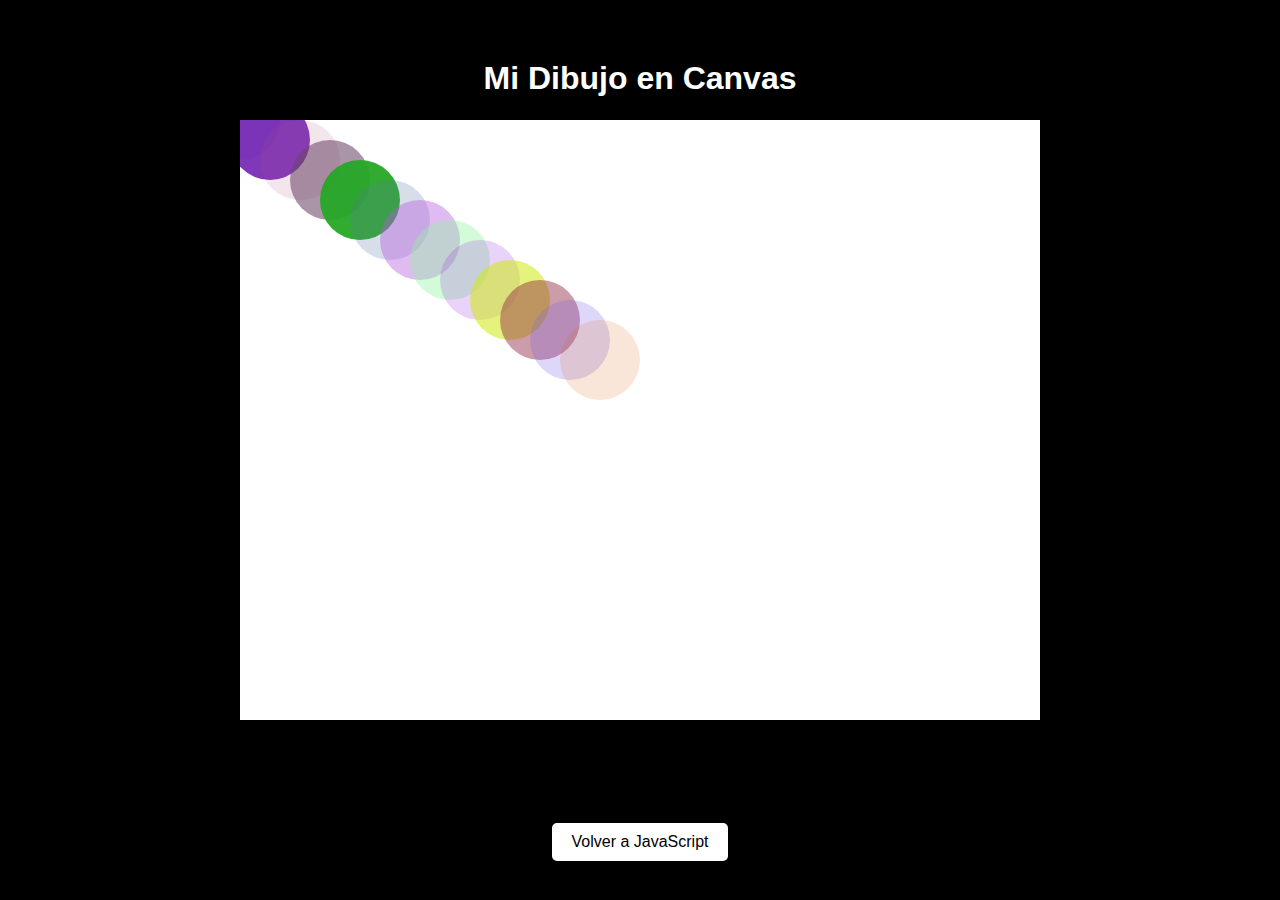
<file: animado/index.html>
<!DOCTYPE html>
<html lang="en">
<head>
    <meta charset="UTF-8">
    <meta name="viewport" content="width=device-width, initial-scale=1.0">
    <title>Dibujo Día de Muertos</title>
    <style>
        body {
            margin: 0;
            width: 100vw;
            height: 100vh;
            display: grid;
            place-items: center;
            font-family: Verdana, Geneva, Tahoma, sans-serif;
            background-color: black;
            color: white;
            text-align: center;
        }

        #lienzo {
            border: 1px solid black;
            background-color: white;
        }

        .button-container {
            margin-top: 20px;
            display: flex;
            gap: 10px;
        }

        .button {
            padding: 10px 20px;
            font-size: 16px;
            background-color: white;
            color: black;
            border: none;
            border-radius: 5px;
            cursor: pointer;
            text-decoration: none;
        }

        .button:hover {
            background-color: #f1f1f1;
            color: black;
        }
    </style>
</head>
<body>

    <div class="container">
        <h1>Mi Dibujo en Canvas</h1>
        <canvas id="lienzo" width="800" height="600"></canvas>
    </div>

    <script src="./app.js"></script>

    <div class="button-container">
        <a href="../JavaScript.html" class="button">Volver a JavaScript</a>
    </div>
    
</body>
</html>
</file>
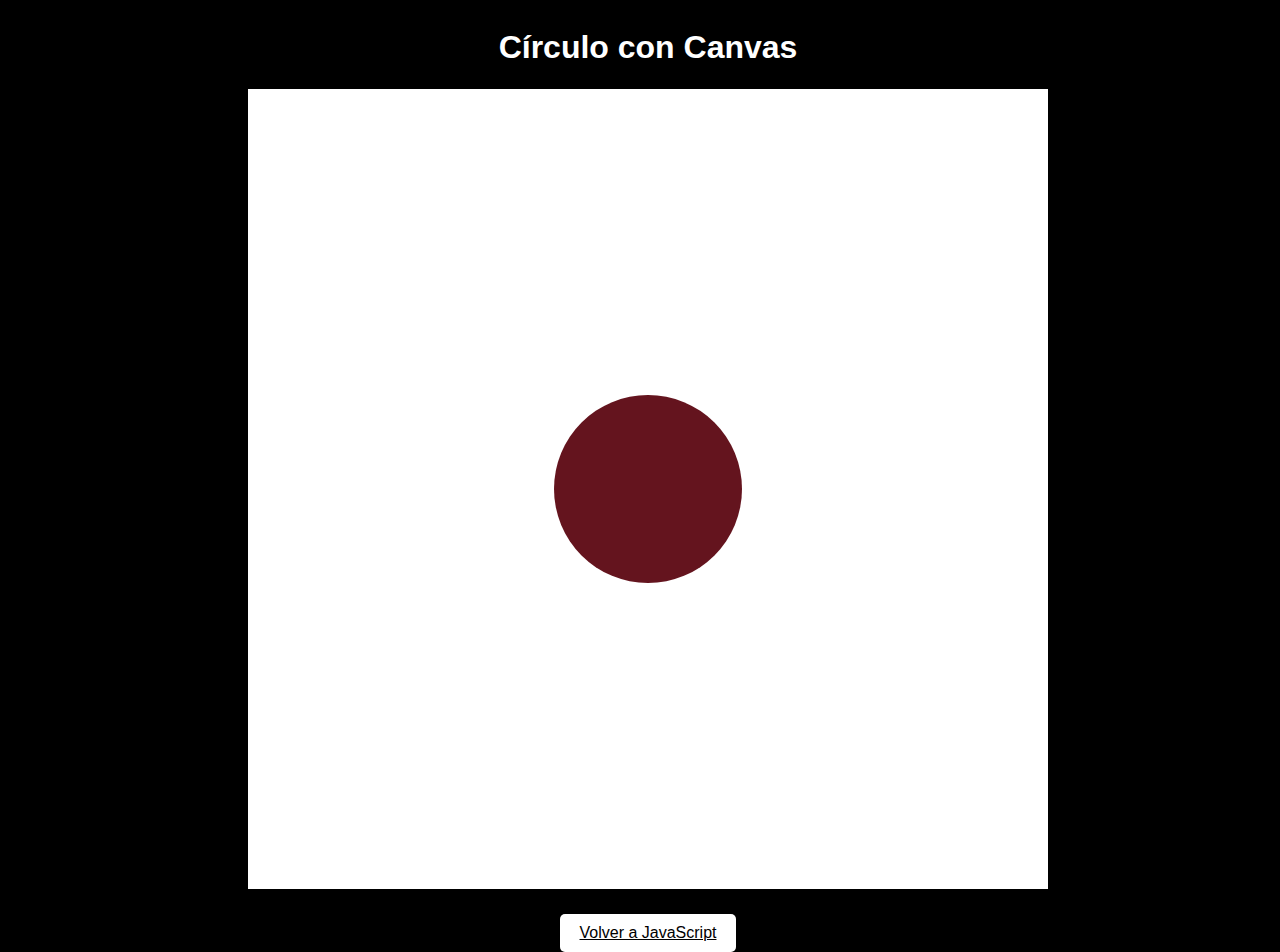
<file: circulo/index.html>
<!DOCTYPE html>
<html lang="en">
<head>
    <meta charset="UTF-8">
    <meta name="viewport" content="width=device-width, initial-scale=1.0">
    <title>Circulo</title>
    <style>
        body {
            width: 100vw;
            height: 100vh;
            display: grid;
            place-items: center;
            font-family: Verdana, Geneva, Tahoma, sans-serif;
            background-color: black;
            color: white;
            text-align: center;
        }

        #lienzo {
            border: 1px solid black;
            background-color: white;
        }

        .back-button {
            margin-top: 20px;
            padding: 10px 20px;
            font-size: 16px;
            background-color: white;
            color: black;
            border: none;
            border-radius: 5px;
            cursor: pointer;
        }

        .back-button:hover {
            background-color: #f1f1f1;
            color: black;
        }
    </style>
</head>
<body>

    <div class="container">
        <h1>Círculo con Canvas</h1>
        <canvas id="lienzo" width="800" height="800"></canvas>
    </div>
    <script src="./app.js"></script>

    <a href="../JavaScript.html" class="back-button">Volver a JavaScript</a>

</body>
</html>
</file>
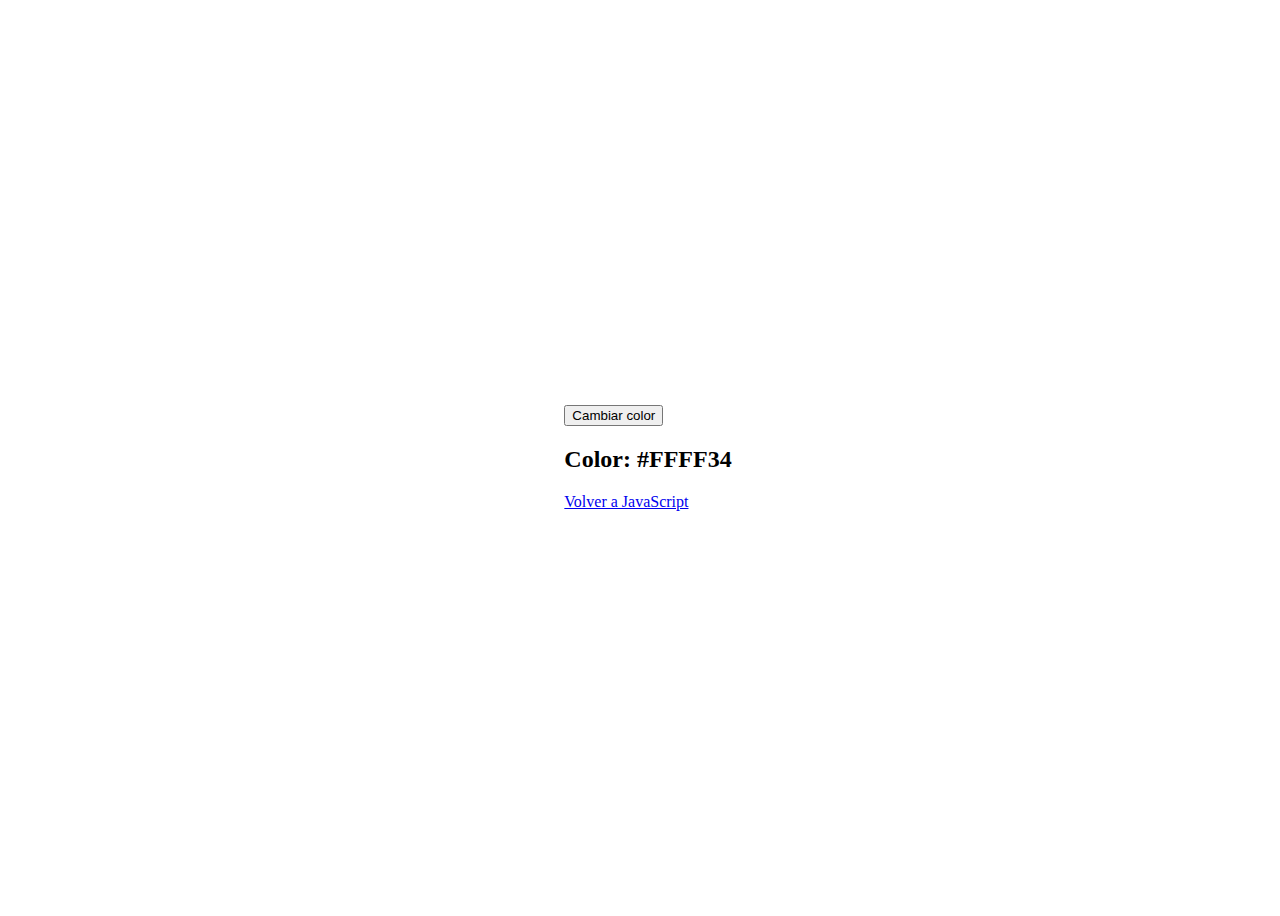
<file: colorsbj/index.html>
<!DOCTYPE html>
<html lang="en">
<head>  
    <meta charset="UTF-8">
    <meta name="viewport" content="width=device-width, initial-scale=1.0">
    <title>DOM propiedades</title>
    <style>
        body {
            width: 100vw;
            height: 100vh;
            display: grid;
            place-items: center;
        }
    </style>
</head>
<body>
    <div>
    <button id="btnchange">Cambiar color</button>
    <h2>Color: <span>#FFFF34</span></h2>
    
    <script src="./app.js"></script>  
    
    <div class="button-container">
        <a href="../JavaScript.html" class="button">Volver a JavaScript</a>
    </div>
    
</body>
</html>
</file>
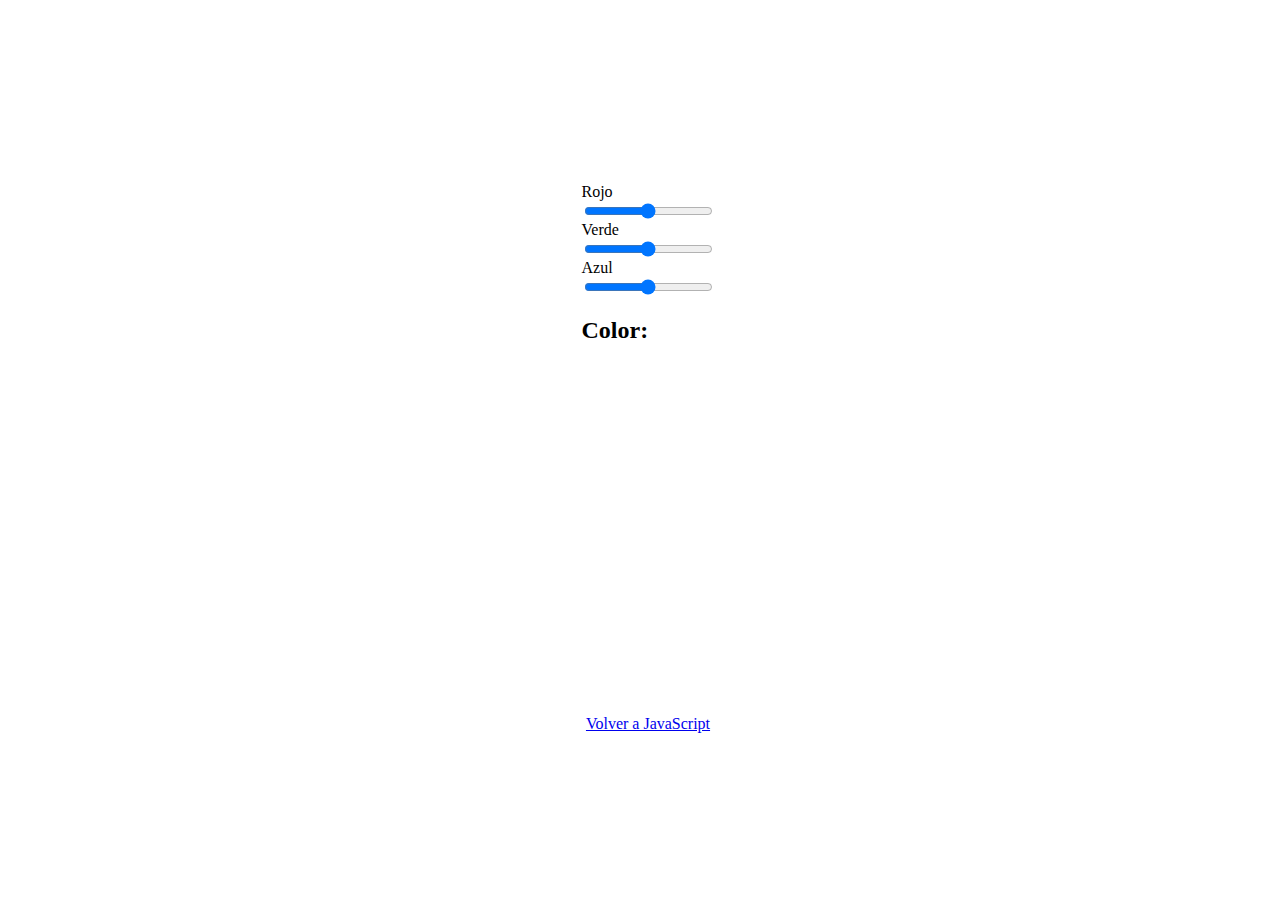
<file: colorsinput/index.html>
<!DOCTYPE html>
<html lang="en">

<head>
    <meta charset="UTF-8">
    <meta name="viewport" content="width=device-width, initial-scale=1.0">
    <title>DOM Propiedades</title>
    <style>
        body {
            width: 100vw;
            height: 100vh;
            display: grid;
            place-items: center;
        }
        body div{
            display: flex;
            flex-direction: column;
        }
    </style>
</head>

<body>
    <div>
        <label for = "red"> Rojo</label>
        <input type="range" id="red" min="0" max="255">
        <label for = "green"> Verde</label>
        <input type="range" id="green" min="0" max="255">
        <label for = "blue"> Azul</label>
        <input type="range" id="blue" min="0" max="255">
        

        <h2> Color: <span #FFFF34></span></h2>
    </div>
    <script src="./app.js"></script>

    <div class="button-container">
        <a href="../JavaScript.html" class="button">Volver a JavaScript</a>
    </div>
</body>

</html>
</file>
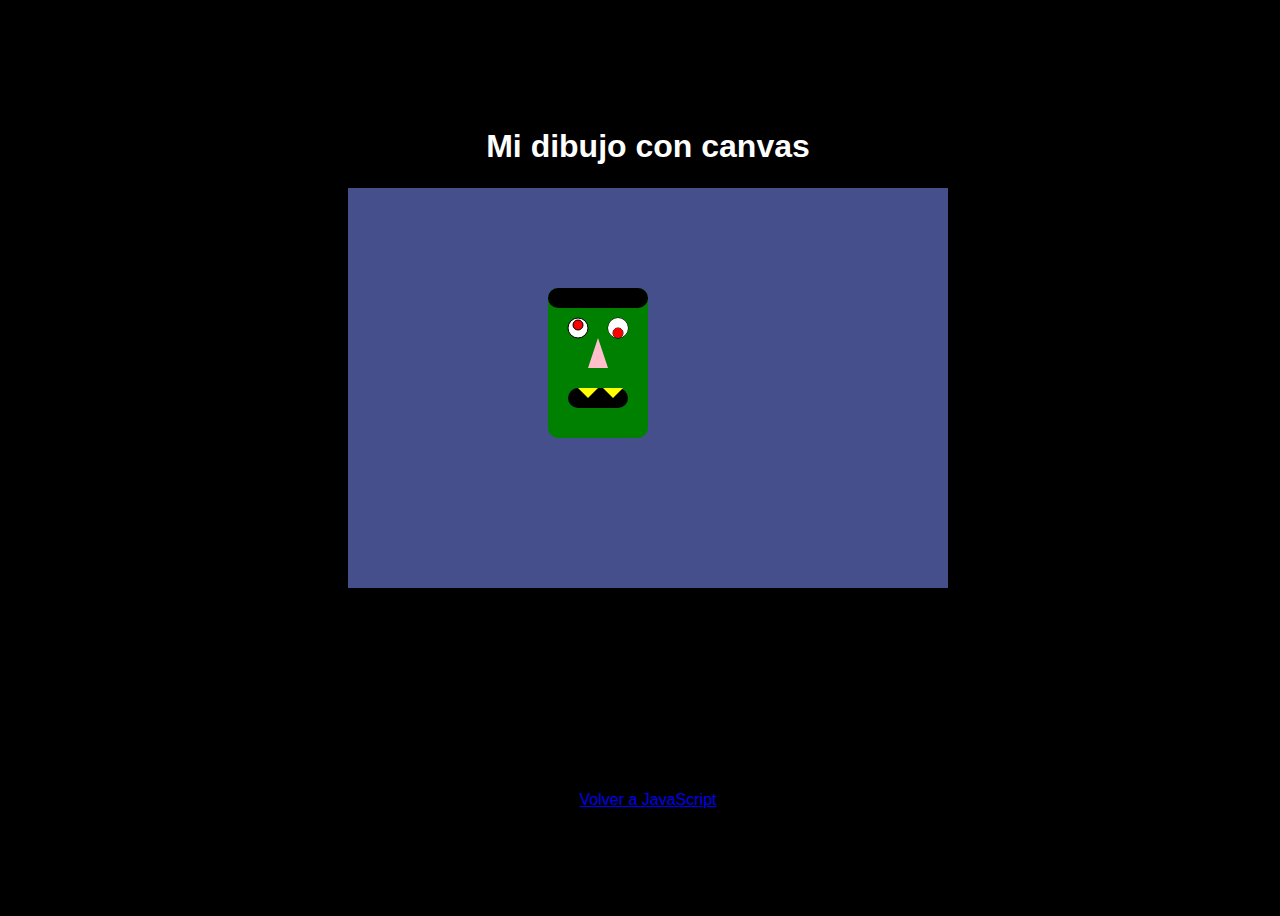
<file: dibujo/index.html>
<!DOCTYPE html>
<html lang="en">
<head>
    <meta charset="UTF-8">
    <meta name="viewport" content="width=device-width, initial-scale=1.0">
    <title>Dibujo Halloween</title>
    <style>
        body {
            width: 100vw;
            height: 100vh;
            display: grid;
            place-items: center;
            font-family: Verdana, Geneva, Tahoma, sans-serif;
            background-color: black;
            color:white;
            text-align: center;
        }
        #lienzo { 
            border: 1px solid black;
            background-color: rgb(69, 79, 139);
        }
    </style>
</head>
<body>
    <div class="container">
        <h1>Mi dibujo con canvas</h1>
        <canvas id="lienzo" width="600" height="400"></canvas>
    </div>  
    <script src="./app.js"></script>  

    <div class="button-container">
        <a href="../JavaScript.html" class="button">Volver a JavaScript</a>
    </div>
    
</body>
</html>
</file>
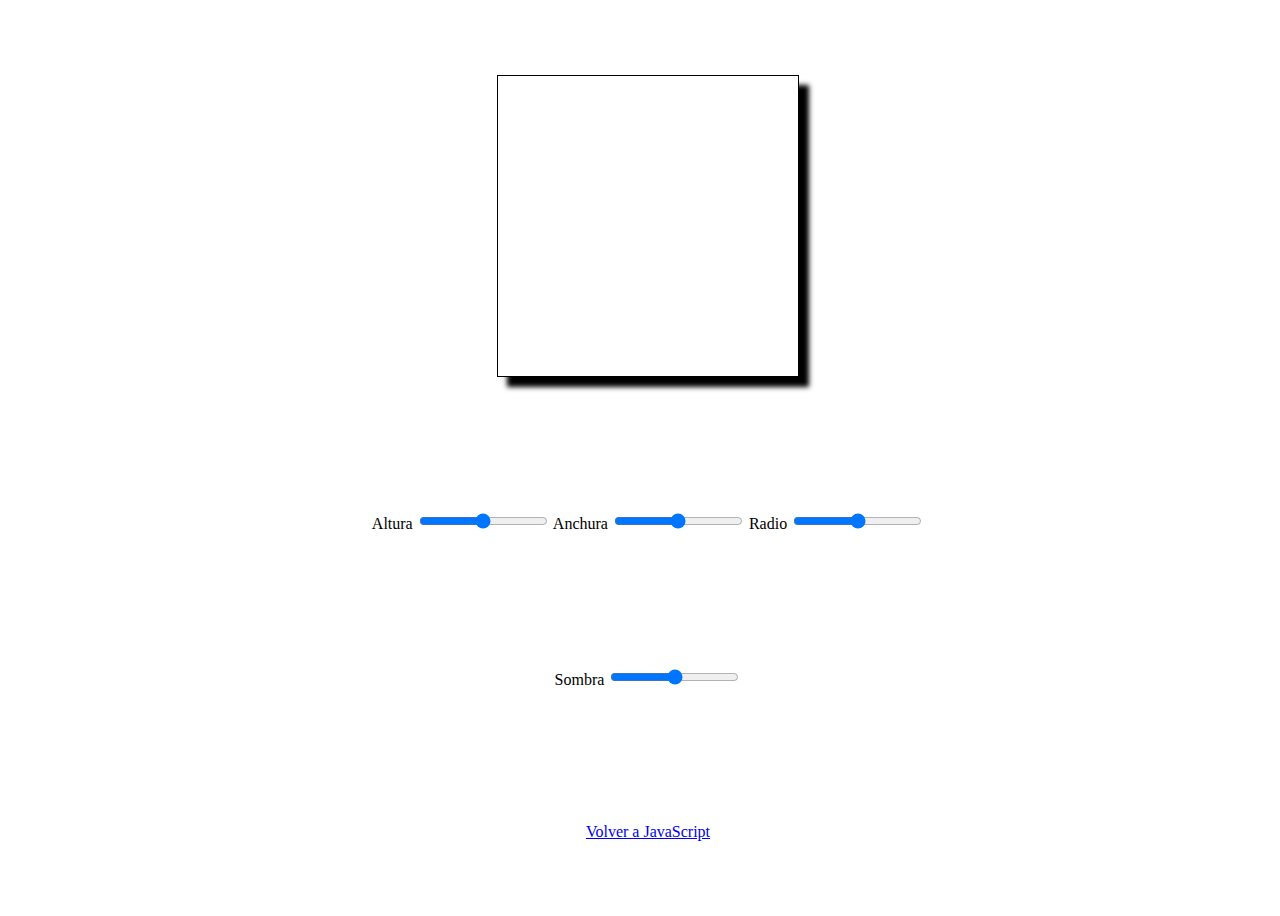
<file: divdinamico/index.html>
<!DOCTYPE html>
<html lang="en">

<head>
    <meta charset="UTF-8">
    <meta name="viewport" content="width=device-width, initial-scale=1.0">
    <title>div dinamico</title>
    <style>
        body {
            width: 100vw;
            height: 100vh;
            display: grid;
            place-items: center;
        }

        .container {
            width: 300px;
            height: 300px;
            border: 1px solid black;
            border-radius: 0px;
            box-shadow: 10px 10px 5px black;
            transition: all 0.3s ease;
        }
    </style>
</head>

<body>
    <div class="container"></div>

    <div class="parametros">
        <label for="height">Altura</label>
        <input type="range" id="height" min="0" max="500">
        <label for="width">Anchura</label>
        <input type="range" id="width" min="0" max="500">
        <label for="radius">Radio</label>
        <input type="range" id="radius" min="0" max="500">
    </div>
    <div>
        <label for="shadow">Sombra</label>
        <input type="range" id="shadow" min="0" max="500">
    </div>

    <script>
        const inputAlto = document.querySelector('#height');
        const inputAncho = document.querySelector('#width');
        const inputRadio = document.querySelector('#radius');
        const inputSombra = document.querySelector('#shadow');
        const figure = document.querySelector('.container');

        
        inputAlto.addEventListener('input', (event) => {
            figure.style.height = `${event.target.value}px`;
        });

        inputAncho.addEventListener('input', (event) => {
            figure.style.width = `${event.target.value}px`;
        });

        inputRadio.addEventListener('input', (event) => {
            figure.style.borderRadius = `${event.target.value}px`;
        });

        
        inputSombra.addEventListener('input', (event) => {
            const blur = event.target.value;
            figure.style.boxShadow = `10px 10px ${blur}px rgba(0, 0, 0, 0.5)`;
        });

        
    </script>

<div class="button-container">
    <a href="../JavaScript.html" class="button">Volver a JavaScript</a>
</div>

</body>

</html>
</file>
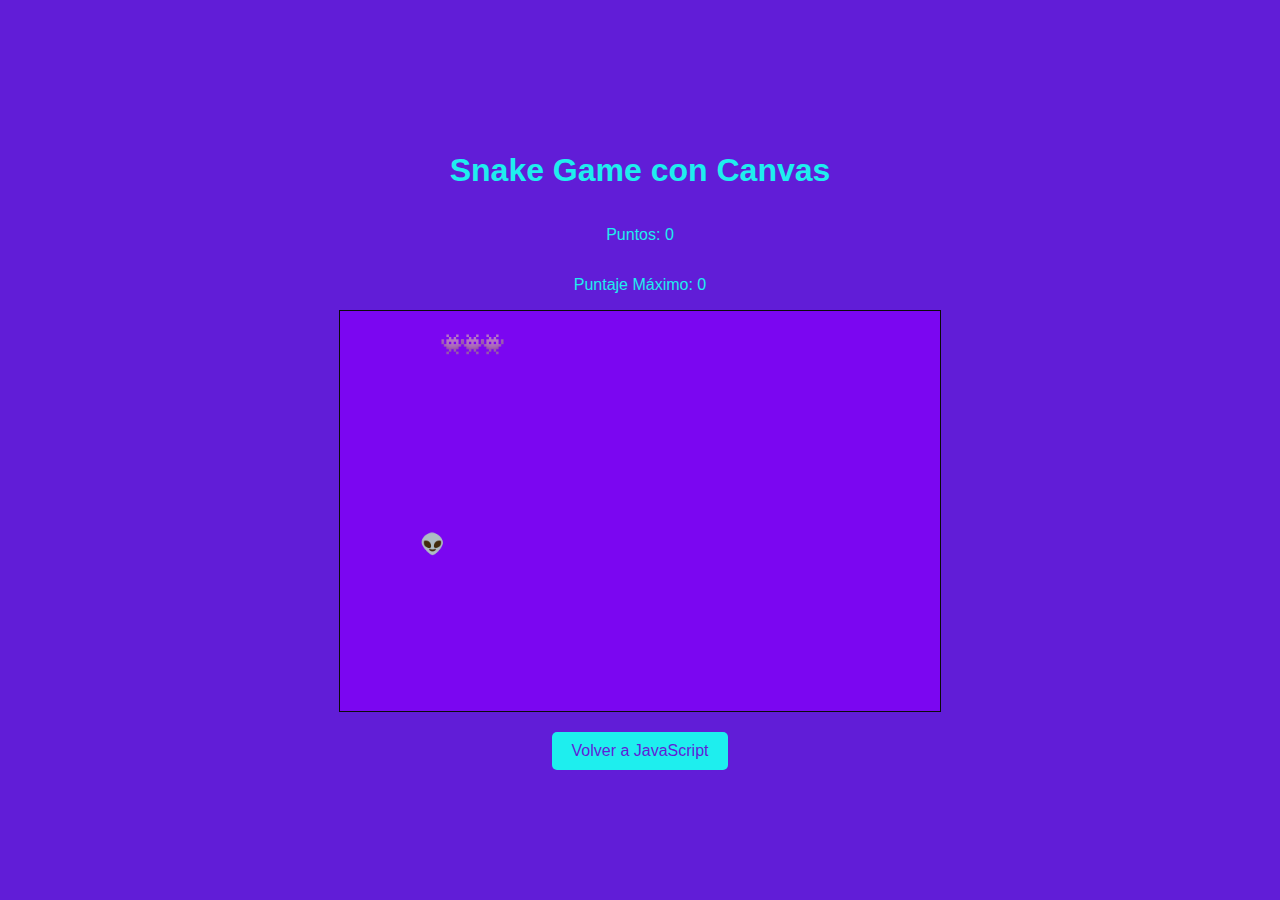
<file: game/index.html>
<!DOCTYPE html>
<html lang="en">
<head>
    <meta charset="UTF-8">
    <meta name="viewport" content="width=device-width, initial-scale=1.0">
    <title>Game</title>
    <style>
        body {
            margin: 0;
            padding: 0;
            width: 100vw;
            height: 100vh;
            display: grid;
            place-items: center;
            font-family: Verdana, Geneva, Tahoma, sans-serif;
            background-color: rgb(97, 29, 215);
            color: rgb(30, 238, 238);
            text-align: center;
        }
        #lienzo { 
            border: 1px solid rgb(11, 11, 11);
            background-color: rgb(123, 6, 241);
        }
        .container {
            display: flex;
            flex-direction: column;
            align-items: center;
        }
        .back-button {
            margin-top: 20px;
            padding: 10px 20px;
            font-size: 16px;
            background-color: rgb(30, 238, 238);
            color: rgb(97, 29, 215);
            border: none;
            border-radius: 5px;
            cursor: pointer;
            text-decoration: none;
        }
        .back-button:hover {
            background-color: rgb(20, 160, 160);
            color: white;
        }
    </style>
</head>
<body>
    <div class="container">
        <h1>Snake Game con Canvas</h1>
        <p>Puntos: <span id="puntaje">0</span></p>
        <p>Puntaje Máximo: <span id="puntajeMaximo">0</span></p>
        <canvas id="lienzo" width="600" height="400"></canvas>

        <a href="../JavaScript.html" class="back-button">Volver a JavaScript</a>
    </div>  

    <script src="./app.js"></script>  
</body>
</html>
</file>
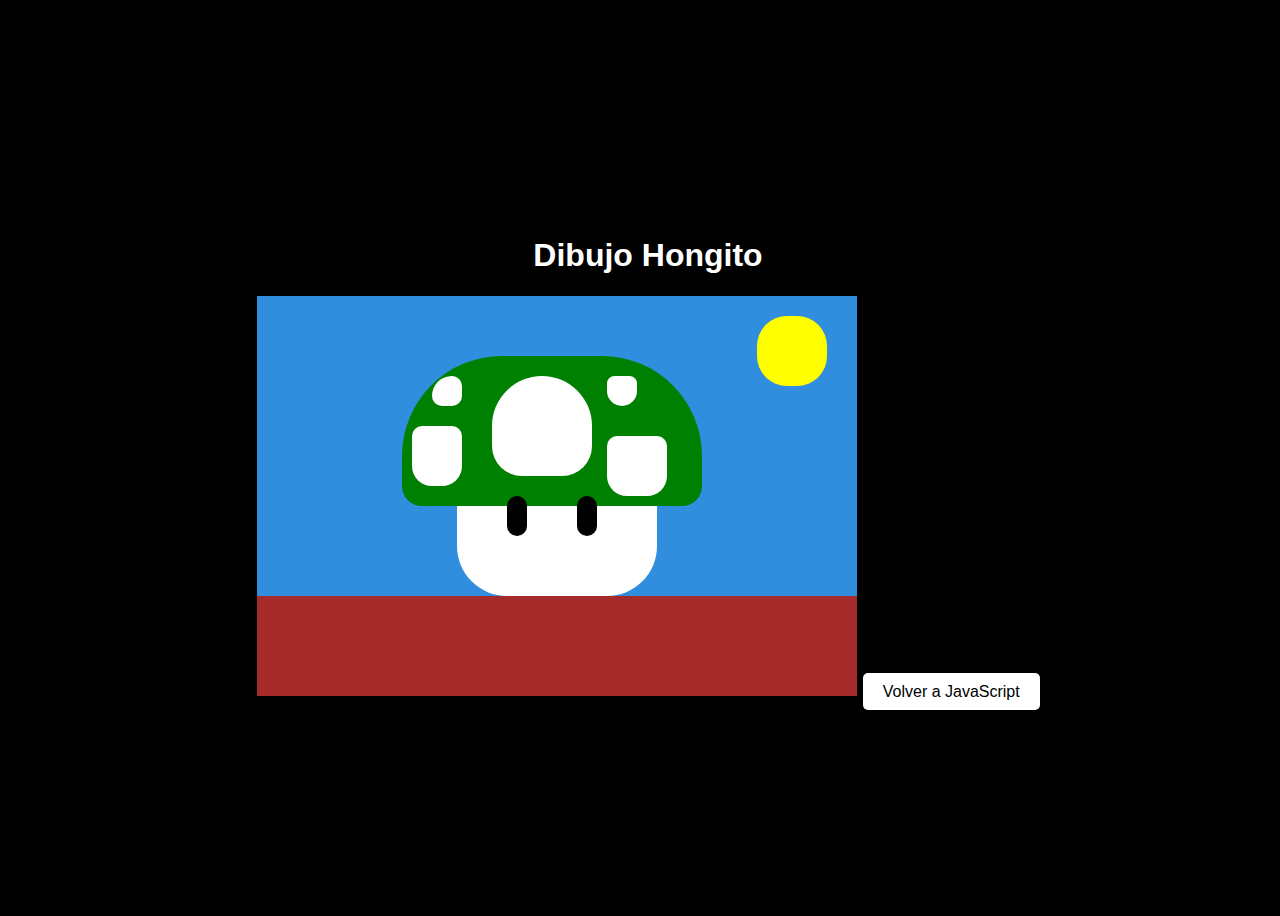
<file: hongo mario/index.html>
<!DOCTYPE html>
<html lang="en">
<head>
    <meta charset="UTF-8">
    <meta name="viewport" content="width=device-width, initial-scale=1.0">
    <title>Dibujo Hongito</title>
    <style>
        body {
            width: 100vw;
            height: 100vh;
            display: grid;
            place-items: center;
            font-family: Verdana, Geneva, Tahoma, sans-serif;
            background-color: black;
            color: white;
            text-align: center;
        }
        #lienzo { 
            border: 1px solid black;
            background-color: rgb(49, 142, 223);
        }
        .back-button {
            margin-top: 20px;
            padding: 10px 20px;
            font-size: 16px;
            background-color: white;
            color: black;
            border: none;
            border-radius: 5px;
            cursor: pointer;
            text-decoration: none;
        }
        .back-button:hover {
            background-color: #f1f1f1;
            color: black;
        }
    </style>
</head>
<body>
    <div class="container">
        <h1>Dibujo Hongito</h1>
        <canvas id="lienzo" width="600" height="400"></canvas>
        
        <a href="../JavaScript.html" class="back-button">Volver a JavaScript</a>
    </div>  

    <script src="./app.js"></script>  
</body>
</html>
</file>
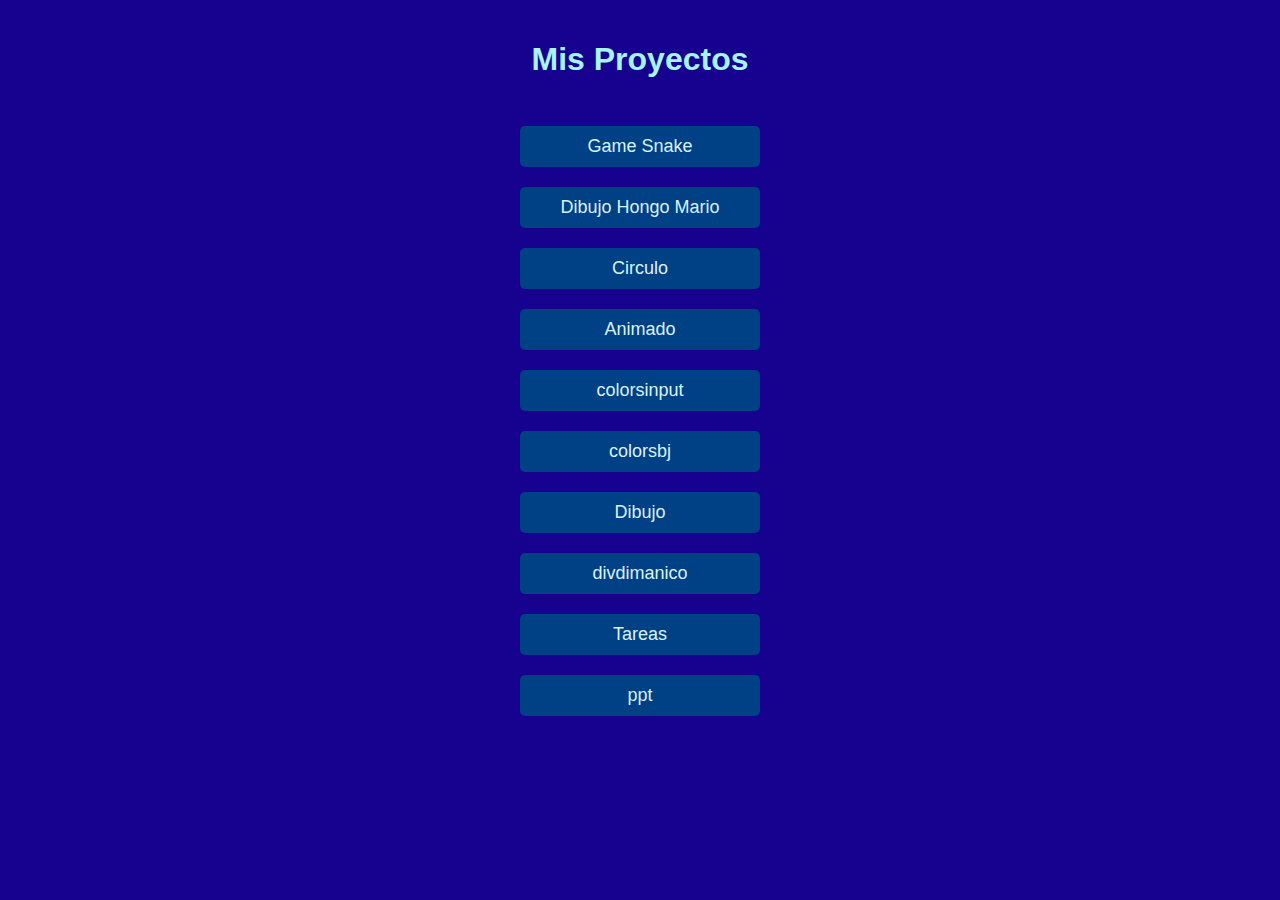
<file: JavaScript.html>
<!DOCTYPE html>
<html lang="es">
<head>
    <meta charset="UTF-8">
    <meta name="viewport" content="width=device-width, initial-scale=1.0">
    <title>Mis Proyectos</title>
    <style>
        body {
            font-family: Arial, sans-serif;
            background-color: #17018f;
            color: #333;
            margin: 0;
            padding: 20px;
            display: flex;
            flex-direction: column;
            align-items: center;
        }
        h1 {
            text-align: center;
            color: #a8f3f3;
        }
        ul {
            list-style-type: none;
            padding: 0;
            display: flex;
            flex-direction: column;
            align-items: center;
        }
        li {
            margin: 10px 0;
        }
        a {
            text-decoration: none;
            color: #ddf3f6;
            font-size: 18px;
            background-color: #004085;
            padding: 10px 20px;
            border-radius: 5px;
            display: inline-block;
            text-align: center;
            width: 200px;
        }
        a:hover {
            background-color: #0056b3;
            color: #ffffff;
        }
    </style>
</head>
<body>

    <h1>Mis Proyectos</h1>
    <ul>
        <li><a href="./game/index.html" target="_blank">Game Snake</a></li>
        <li><a href="./hongo mario/index.html" target="_blank">Dibujo Hongo Mario</a></li>
        <li><a href="./circulo/index.html" target="_blank">Circulo</a></li>
        <li><a href="./animado/index.html" target="_blank">Animado</a></li>
        <li><a href="./colorsinput/index.html" target="_blank"> colorsinput</a></li>
        <li><a href="./colorsbj/index.html" target="_blank"> colorsbj</a></li>
        <li><a href="./dibujo/index.html" target="_blank">Dibujo</a></li>
        <li><a href="./divdinamico/index.html" target="_blank">divdimanico</a></li>
        <li><a href="./todoapp/index.html" target="_blank">Tareas</a></li>
        <li><a href="./ppt/index.html" target="_blank">ppt</a></li>
    </ul>

</body>
</html>
</file>
